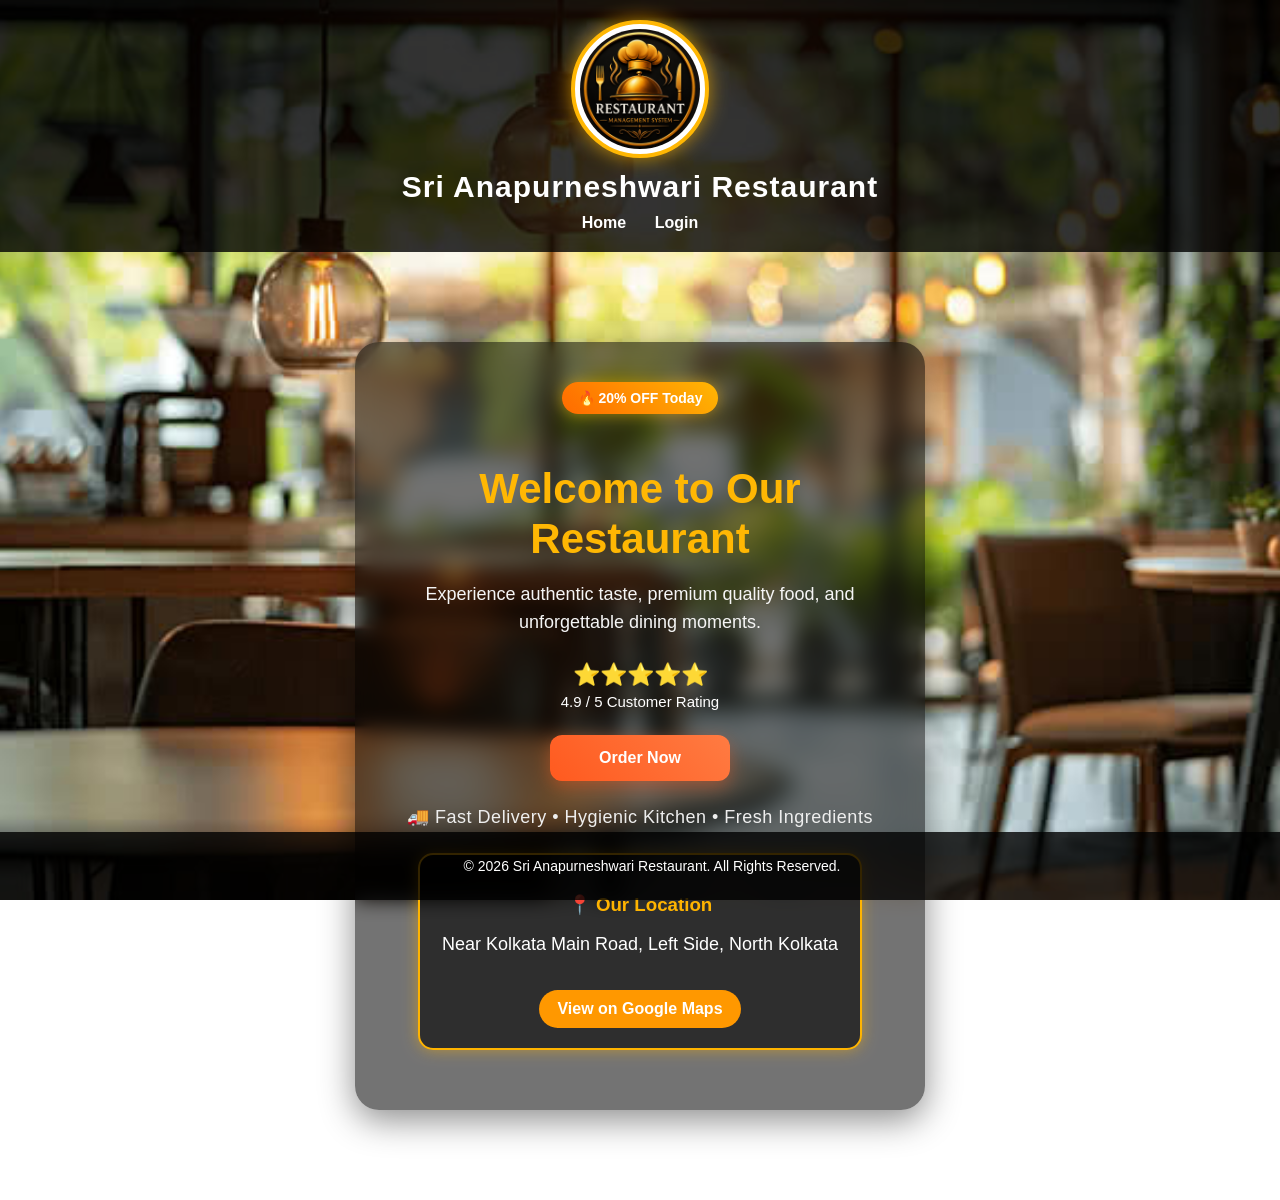
<file: index.html>
<!DOCTYPE html>
<html lang="en">

<head>
    <meta charset="UTF-8">
    <meta name="viewport" content="width=device-width, initial-scale=1.0">

    <title>Bhumika Restaurant Management System</title>
<meta name="google-site-verification" content="6y4I0xot_Jk4KY11e8G_dmXu25aUhKuJ59o6Aapcnq4" />
    <meta name="description"
          content="Bhumika Restaurant Management System project with online menu, cart, bill generation and restaurant management features.">

    <link rel="stylesheet" href="style.css">

    <!-- Favicon -->
    <link rel="icon" type="image/png" href="logo.png?v=3">
</head>
<body>

    <header>

        <div class="logo-box">
            <img src="logo.png" alt="Sri Anapurneshwari Restaurant Logo" class="logo">
            <h1>Sri Anapurneshwari Restaurant</h1>
        </div>

        <nav>
            <a href="index.html">Home</a>
            <a href="login.html">Login</a>
        </nav>

    </header>

    <main>

        <section class="home-container">

            <span class="offer-badge">🔥 20% OFF Today</span>

            <h2>Welcome to Our Restaurant</h2>

            <p class="tagline">
                Experience authentic taste, premium quality food,
                and unforgettable dining moments.
            </p>

            <div class="rating">
                ⭐⭐⭐⭐⭐
                <span>4.9 / 5 Customer Rating</span>
            </div>

            <div class="hero-buttons">

                <!-- Always go to Login Page first -->
                <a href="login.html">
                    <button class="primary-btn" aria-label="Order food now">
                        Order Now
                    </button>
                </a>

            </div>

          <p class="delivery-text">
    🚚 Fast Delivery • Hygienic Kitchen • Fresh Ingredients
</p>

<!-- LOCATION START -->
<div class="location-box">
    <h3>📍 Our Location</h3>
    <p>Near Kolkata Main Road, Left Side, North Kolkata</p>

    <a href="https://www.google.com/maps/search/?api=1&query=North+Kolkata+Main+Road"
       target="_blank">
       View on Google Maps
    </a>
</div>
<!-- LOCATION END -->

</section>

        </section>

    </main>

    <footer>
        <p>© 2026 Sri Anapurneshwari Restaurant. All Rights Reserved.</p>
    </footer>

</body>

</html>
</file>
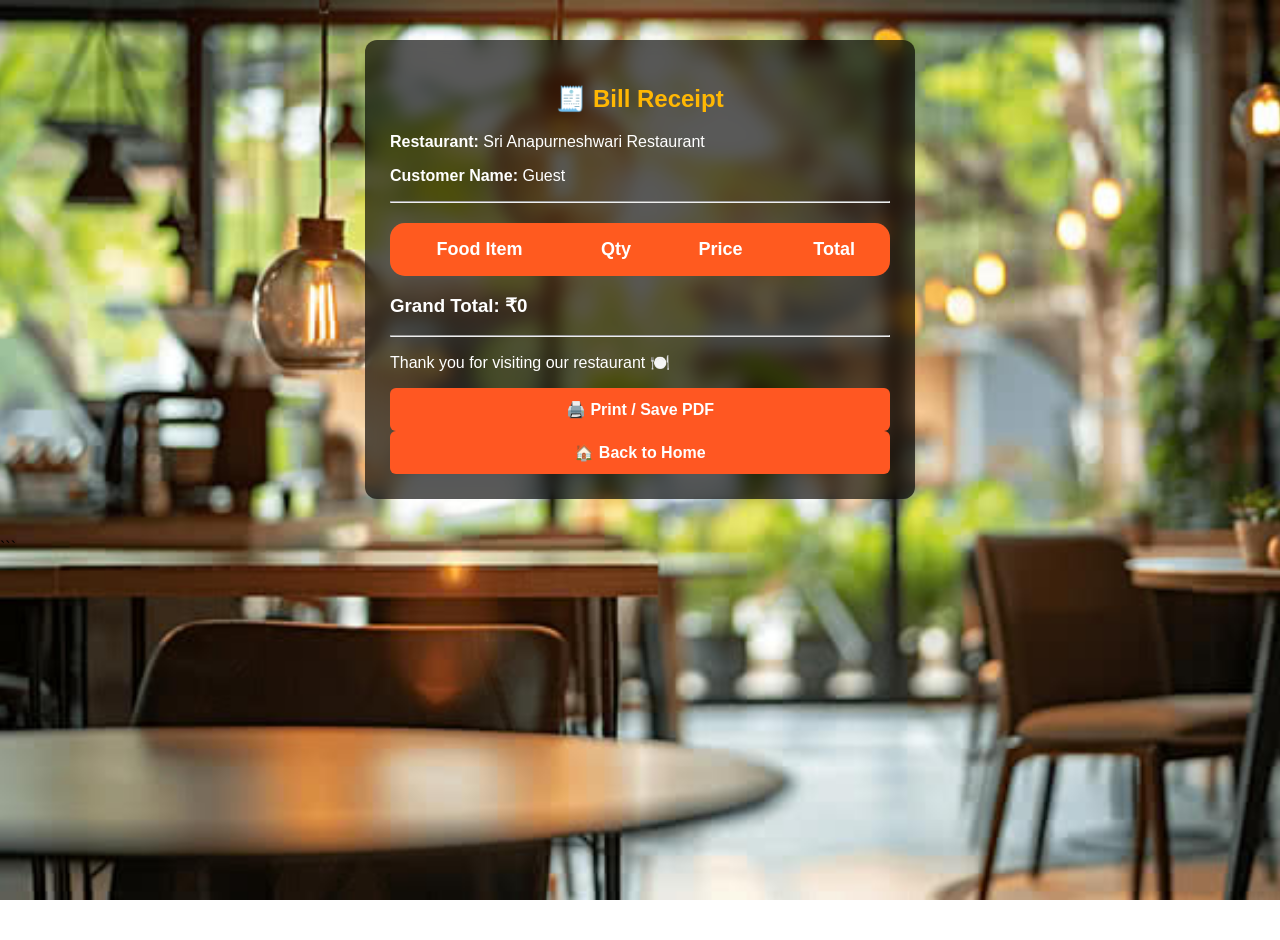
<file: bill.html>
<!DOCTYPE html>
<html lang="en">
<head>
    <meta charset="UTF-8">
    <meta name="viewport" content="width=device-width, initial-scale=1.0">
    <title>Bill Receipt</title>
    <link rel="stylesheet" href="style.css">
</head>
<body>

<div class="bill-container" id="billArea">

    <h2>🧾 Bill Receipt</h2>

    <p><strong>Restaurant:</strong> Sri Anapurneshwari Restaurant</p>

    <!-- Customer Name Show Here -->
    <p><strong>Customer Name:</strong>
        <span id="custName"></span>
    </p>

    <hr>

    <table id="billTable">

        <tr>
            <th>Food Item</th>
            <th>Qty</th>
            <th>Price</th>
            <th>Total</th>
        </tr>

    </table>

    <h3 id="totalBill">Grand Total: ₹0</h3>

    <hr>

    <p>Thank you for visiting our restaurant 🍽️</p>

    <button onclick="window.print()">🖨️ Print / Save PDF</button>

    <button onclick="goHome()">🏠 Back to Home</button>

</div>

<script>

// Customer Name
let customerName = localStorage.getItem("customerName");

document.getElementById("custName").innerText =
    customerName || "Guest";

// Cart Data
let cart = JSON.parse(localStorage.getItem("finalCart")) || [];

let table = document.getElementById("billTable");

let grandTotal = 0;

// Remove old rows except header
table.innerHTML = `
    <tr>
        <th>Food Item</th>
        <th>Qty</th>
        <th>Price</th>
        <th>Total</th>
    </tr>
`;

cart.forEach(item => {

    // If quantity missing, set 1
    let qty = item.quantity ? parseInt(item.quantity) : 1;

    let price = parseFloat(item.price);

    let itemTotal = qty * price;

    let row = table.insertRow();

    row.insertCell(0).innerText = item.name;
    row.insertCell(1).innerText = qty;
    row.insertCell(2).innerText = "₹" + price;
    row.insertCell(3).innerText = "₹" + itemTotal;

    grandTotal += itemTotal;
});

// Show Grand Total
document.getElementById("totalBill").innerText =
    "Grand Total: ₹" + grandTotal;

// Back Home
function goHome(){

    localStorage.removeItem("cart");
    localStorage.removeItem("finalCart");
    localStorage.removeItem("customerName");

    window.location.href = "index.html";
}

</script>

</body>
</html>
```
</file>
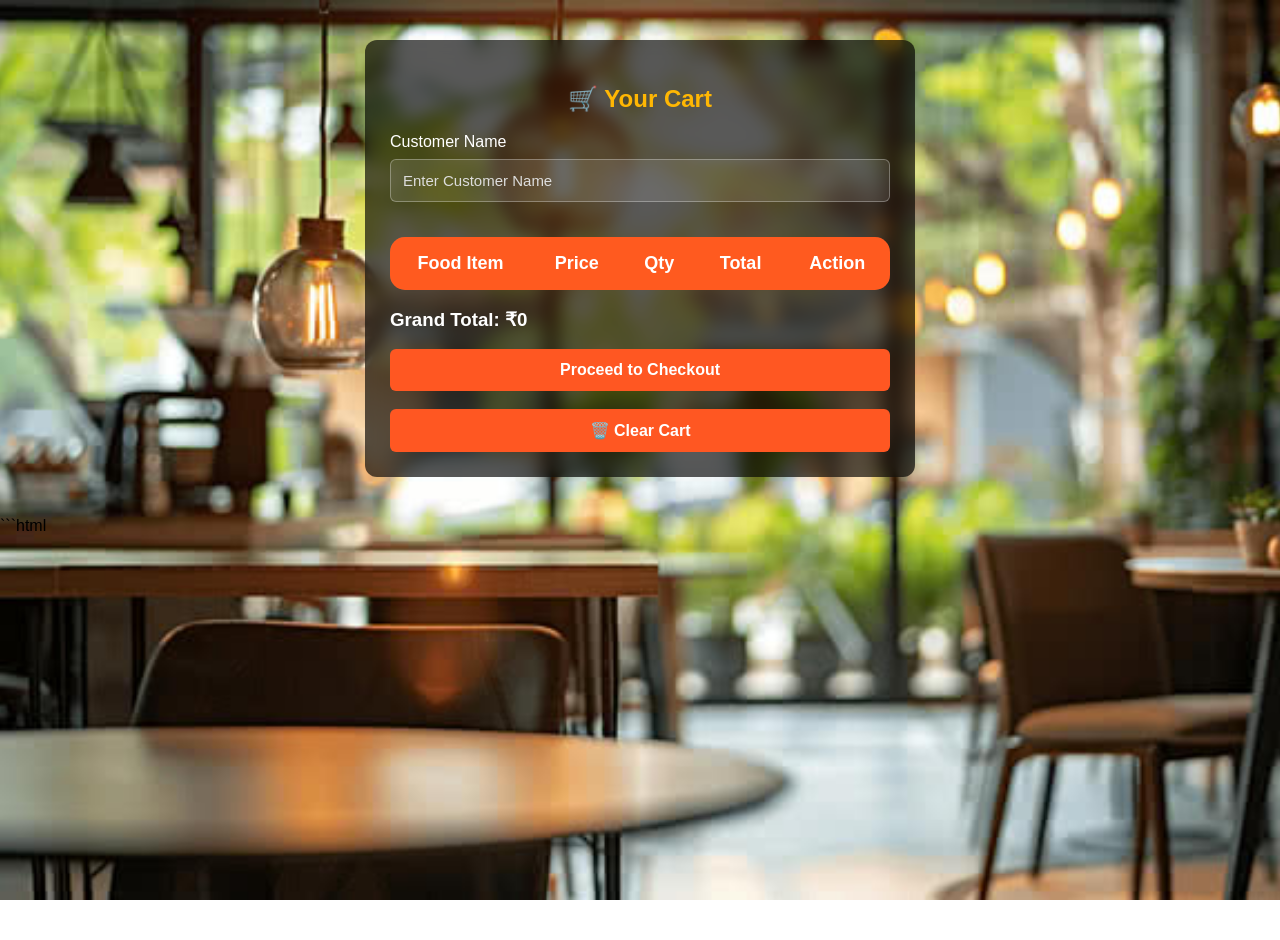
<file: cart.html>
<!DOCTYPE html>
<html lang="en">
<head>
    <meta charset="UTF-8">
    <meta name="viewport" content="width=device-width, initial-scale=1.0">
    <title>Shopping Cart</title>
    <link rel="stylesheet" href="style.css">
</head>
<body>

<div class="bill-container">

    <h2>🛒 Your Cart</h2>

    <label>Customer Name</label>
    <input type="text" id="customerName" placeholder="Enter Customer Name">

  <table id="cartTable">

    <tr>
        <th>Food Item</th>
        <th>Price</th>
        <th>Qty</th>
        <th>Total</th>
        <th>Action</th>   
    </tr>

</table>
    <h3 id="totalAmount">Grand Total: ₹0</h3>

    <button onclick="checkout()">Proceed to Checkout</button>

<br><br>

<button onclick="clearCart()">🗑️ Clear Cart</button>

<script>

function clearCart(){

    localStorage.removeItem("cart");
    localStorage.removeItem("finalCart");

    alert("Cart Cleared Successfully");

    window.location.reload();
}

</script>

</div>

```html
<script>

// Load cart
let cart = JSON.parse(localStorage.getItem("cart")) || [];

let table = document.getElementById("cartTable");

// Show cart items
function renderCart(){

    table.innerHTML = `
        <tr>
            <th>Food Item</th>
            <th>Price</th>
            <th>Qty</th>
            <th>Total</th>
            <th>Action</th>
        </tr>
    `;

    let grandTotal = 0;

    cart.forEach((item, index) => {

        let itemTotal = item.price * item.quantity;

        let row = table.insertRow();

        row.insertCell(0).innerText = item.name;
        row.insertCell(1).innerText = "₹" + item.price;

        // Quantity input
        let qtyCell = row.insertCell(2);

        qtyCell.innerHTML =
            `<input type="number" min="1" value="${item.quantity}"
             id="qty${index}" style="width:60px;"
             onchange="updateQuantity(${index})">`;

        // Item total
        row.insertCell(3).innerText = "₹" + itemTotal;

        // Remove button
        row.insertCell(4).innerHTML =
            `<button onclick="removeItem(${index})">Remove</button>`;

        grandTotal += itemTotal;
    });

    document.getElementById("totalAmount").innerText =
        "Grand Total: ₹" + grandTotal;

    localStorage.setItem("cart", JSON.stringify(cart));
}

// Update quantity
function updateQuantity(index){

    let qty = parseInt(document.getElementById("qty" + index).value);

    if(qty < 1){
        qty = 1;
    }

    cart[index].quantity = qty;

    renderCart();
}

// Remove item
function removeItem(index){

    cart.splice(index, 1);

    localStorage.setItem("cart", JSON.stringify(cart));

    renderCart();
}

// Checkout
function checkout(){

    let name = document.getElementById("customerName").value.trim();

    if(name === ""){

        alert("Please enter customer name");

        return;
    }

    if(cart.length === 0){

        alert("Cart is empty");

        return;
    }

    localStorage.setItem("customerName", name);

    localStorage.setItem("finalCart", JSON.stringify(cart));

    window.location.href = "bill.html";
}

// First load
renderCart();

</script>
</file>
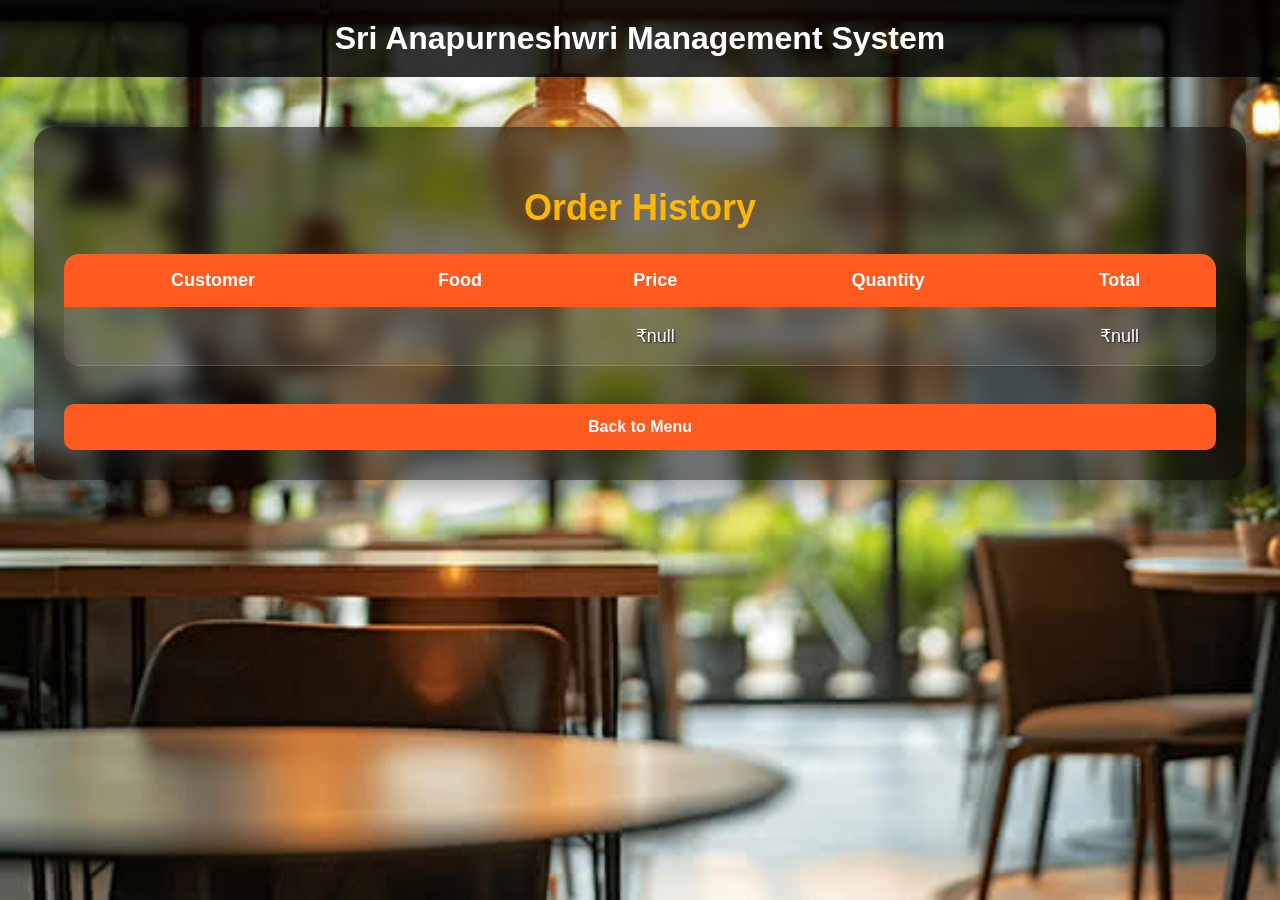
<file: history.html>
<!DOCTYPE html>
<html>
<head>
    <title>Order History</title>
    <link rel="stylesheet" href="style.css">
</head>

<body>

<header>
    <h1> Sri Anapurneshwri Management System</h1>
</header>

<div class="menu-container">

<h2>Order History</h2>

<table>

<tr>
    <th>Customer</th>
    <th>Food</th>
    <th>Price</th>
    <th>Quantity</th>
    <th>Total</th>
</tr>

<tr>
    <td id="customer"></td>
    <td id="food"></td>
    <td id="price"></td>
    <td id="qty"></td>
    <td id="total"></td>
</tr>

</table>

<br>

<a href="menu.html">
<button>Back to Menu</button>
</a>

</div>

<script>

document.getElementById("customer").innerHTML =
localStorage.getItem("customer");

document.getElementById("food").innerHTML =
localStorage.getItem("food");

document.getElementById("price").innerHTML =
"₹" + localStorage.getItem("price");

document.getElementById("qty").innerHTML =
localStorage.getItem("qty");

document.getElementById("total").innerHTML =
"₹" + localStorage.getItem("total");

</script>

</body>
</html>
</file>
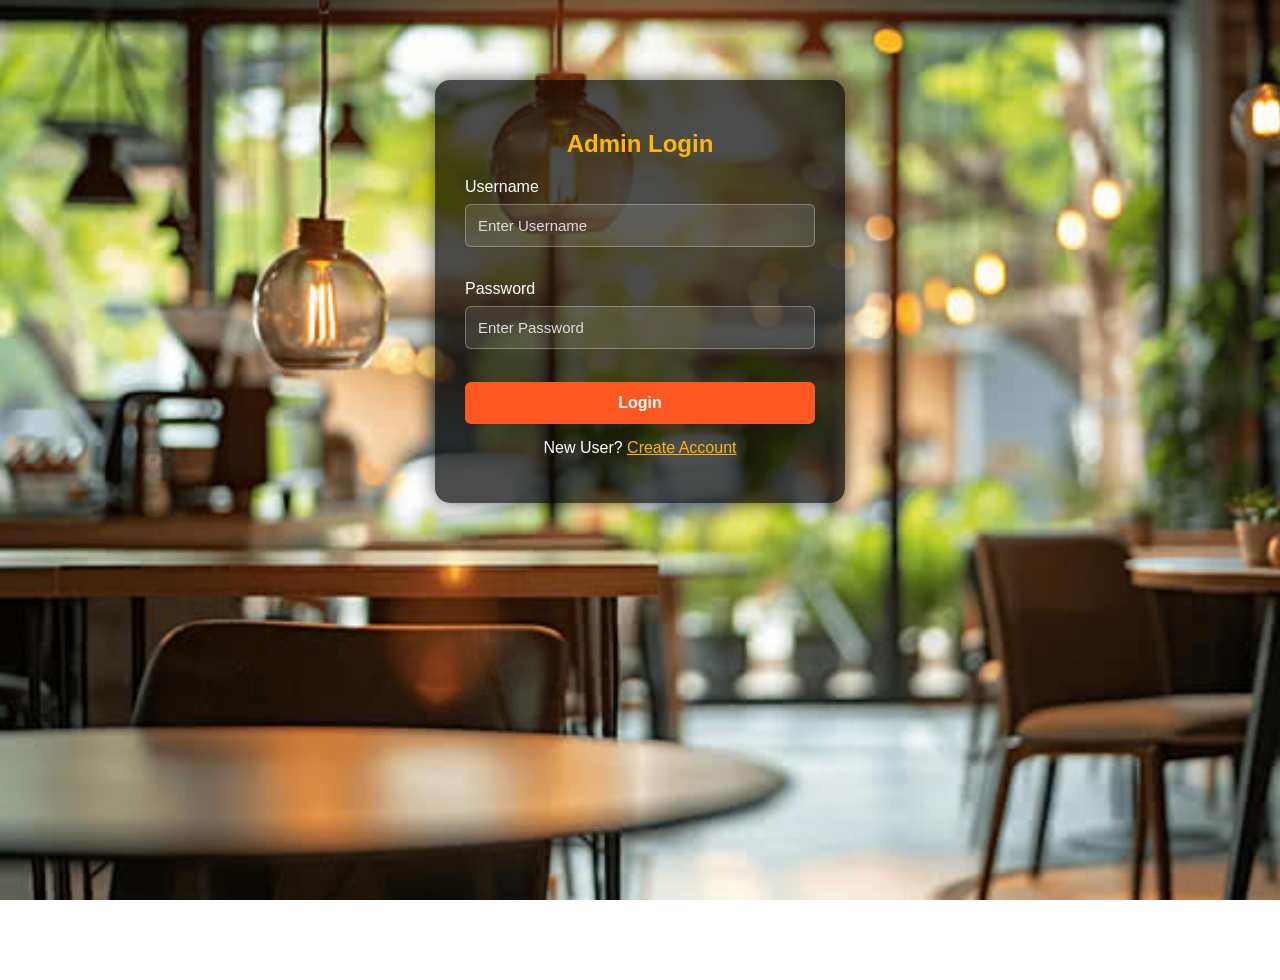
<file: login.html>
<!DOCTYPE html>
<html>
<head>
    <title>Admin Login</title>
    <link rel="stylesheet" href="style.css">
</head>
<body>

<div class="login-container">

    <h2>Admin Login</h2>

    <form onsubmit="login(); return false;">

        <label>Username</label><br>
        <input type="text" id="username" placeholder="Enter Username" required><br><br>

        <label>Password</label><br>
        <input type="password" id="password" placeholder="Enter Password" required><br><br>

       <button type="button" onclick="login()">Login</button>
        <p style="text-align:center;margin-top:15px;">
    New User?
    <a href="register.html" style="color:#ffb703;">Create Account</a>
</p>

    </form>

</div>

<script>

function login(){

    const username = document.getElementById("username").value;
    const password = document.getElementById("password").value;

    const savedUser = JSON.parse(localStorage.getItem("user"));

    if(savedUser && username === savedUser.email && password === savedUser.password){

        localStorage.setItem("login", "true");

        alert("Login Successful");

        window.location.href = "menu.html";

    }else{

        alert("Invalid Email or Password");
    }

}

</script>
</body>
</html>
</file>
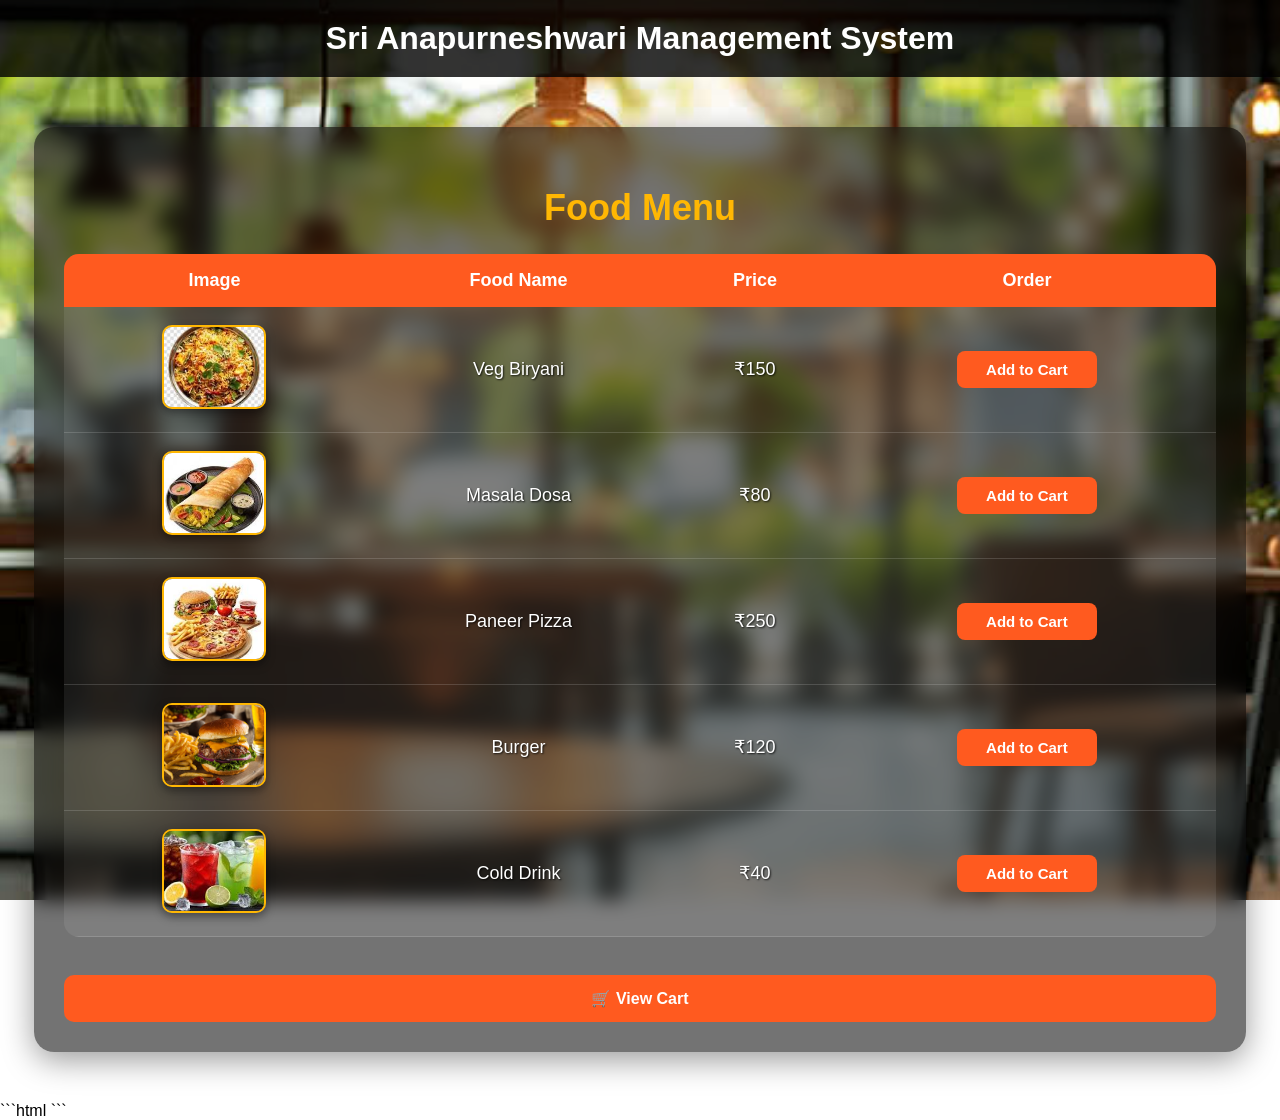
<file: menu.html>
<!DOCTYPE html>
<html lang="en">
<head>
    <meta charset="UTF-8">
    <meta name="viewport" content="width=device-width, initial-scale=1.0">
    <title>Food Menu</title>
    <link rel="stylesheet" href="style.css">
</head>
<body>

<header>
    <h1>Sri Anapurneshwari Management System</h1>
</header>

<div class="menu-container">

    <h2>Food Menu</h2>

    <table>

        <tr>
            <th>Image</th>
            <th>Food Name</th>
            <th>Price</th>
            <th>Order</th>
        </tr>

        <tr>
            <td><img src="veg-biryani.jpg" class="food-img" alt="Veg Biryani"></td>
            <td>Veg Biryani</td>
            <td>₹150</td>
            <td><button onclick="addToCart('Veg Biryani',150)">Add to Cart</button></td>
        </tr>

        <tr>
            <td><img src="masala-dosa.jpg" class="food-img" alt="Masala Dosa"></td>
            <td>Masala Dosa</td>
            <td>₹80</td>
            <td><button onclick="addToCart('Masala Dosa',80)">Add to Cart</button></td>
        </tr>

        <tr>
            <td><img src="paneer-pizza.jpg" class="food-img" alt="Paneer Pizza"></td>
            <td>Paneer Pizza</td>
            <td>₹250</td>
            <td><button onclick="addToCart('Paneer Pizza',250)">Add to Cart</button></td>
        </tr>

        <tr>
            <td><img src="burger.jpg" class="food-img" alt="Burger"></td>
            <td>Burger</td>
            <td>₹120</td>
            <td><button onclick="addToCart('Burger',120)">Add to Cart</button></td>
        </tr>

        <tr>
            <td><img src="cold-drink.jpg" class="food-img" alt="Cold Drink"></td>
            <td>Cold Drink</td>
            <td>₹40</td>
            <td><button onclick="addToCart('Cold Drink',40)">Add to Cart</button></td>
        </tr>

    </table>

    <br>

    <button onclick="openCart()">🛒 View Cart</button>

</div>

```html
<script>

// First time page open ಆದರೆ old cart clear
if(!sessionStorage.getItem("cartStarted")){

    localStorage.removeItem("cart");
    localStorage.removeItem("finalCart");
    localStorage.removeItem("customerName");

    sessionStorage.setItem("cartStarted", "true");
}

// Add to Cart
function addToCart(name, price){

    let cart = JSON.parse(localStorage.getItem("cart")) || [];

    // Same item already exists?
    let existing = cart.find(item => item.name === name);

    if(existing){

        existing.quantity += 1;

    }else{

        cart.push({
            name: name,
            price: price,
            quantity: 1
        });
    }

    localStorage.setItem("cart", JSON.stringify(cart));

    alert(name + " added to cart");
}

// Open Cart
function openCart(){

    window.location.href = "cart.html";
}

</script>
```


</body>
</html>
</file>
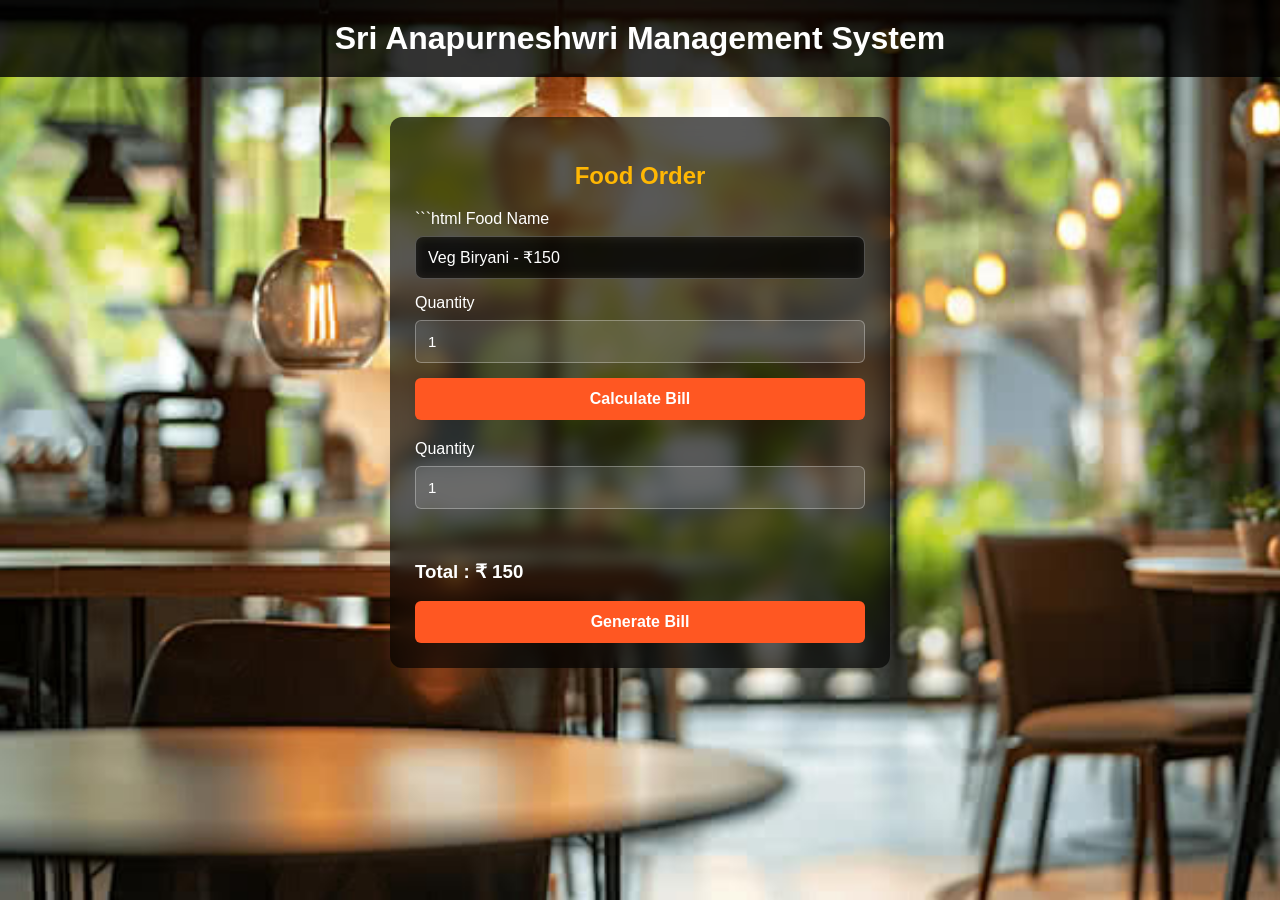
<file: order.html>
<!DOCTYPE html>
<html>
<head>
<title>Food Order</title>
<link rel="stylesheet" href="style.css">
</head>

<body>

<header>
<h1>Sri Anapurneshwri Management System</h1>
</header>

<div class="order-container">

<h2>Food Order</h2>

```html
<label>Food Name</label>
<select id="food">
    <option value="150">Veg Biryani - ₹150</option>
    <option value="80">Masala Dosa - ₹80</option>
    <option value="250">Paneer Pizza - ₹250</option>
    <option value="120">Burger - ₹120</option>
    <option value="40">Cold Drink - ₹40</option>
</select>

<label>Quantity</label>
<input type="number" id="qty" min="1" value="1">

<button onclick="calculateBill()">Calculate Bill</button>

<div id="result" style="margin-top:20px; color:white;"></div>

<script src="script.js"></script>


<label>Quantity</label>

<input type="number"
id="qty"
value="1"
min="1"
onkeyup="calculateTotal()"
onchange="calculateTotal()">

<br><br>

<h3>Total : ₹ <span id="total">150</span></h3>

<button onclick="generateBill()">Generate Bill</button>

</div>

<script>

function calculateTotal(){

    let price = parseInt(document.getElementById("food").value);

    let qty = parseInt(document.getElementById("qty").value);

    let total = price * qty;

    document.getElementById("total").innerHTML = total;

}

calculateTotal();

function generateBill(){

    let customer = document.getElementById("customer").value;

    let food = document.getElementById("food");

    let foodName = food.options[food.selectedIndex].text;

    let price = food.value;

    let qty = document.getElementById("qty").value;

    let total = document.getElementById("total").innerHTML;

    localStorage.setItem("customer", customer);
    localStorage.setItem("food", foodName);
    localStorage.setItem("price", price);
    localStorage.setItem("qty", qty);
    localStorage.setItem("total", total);

    window.location.href = "bill.html";

}

</script>

</body>
</html>
</file>
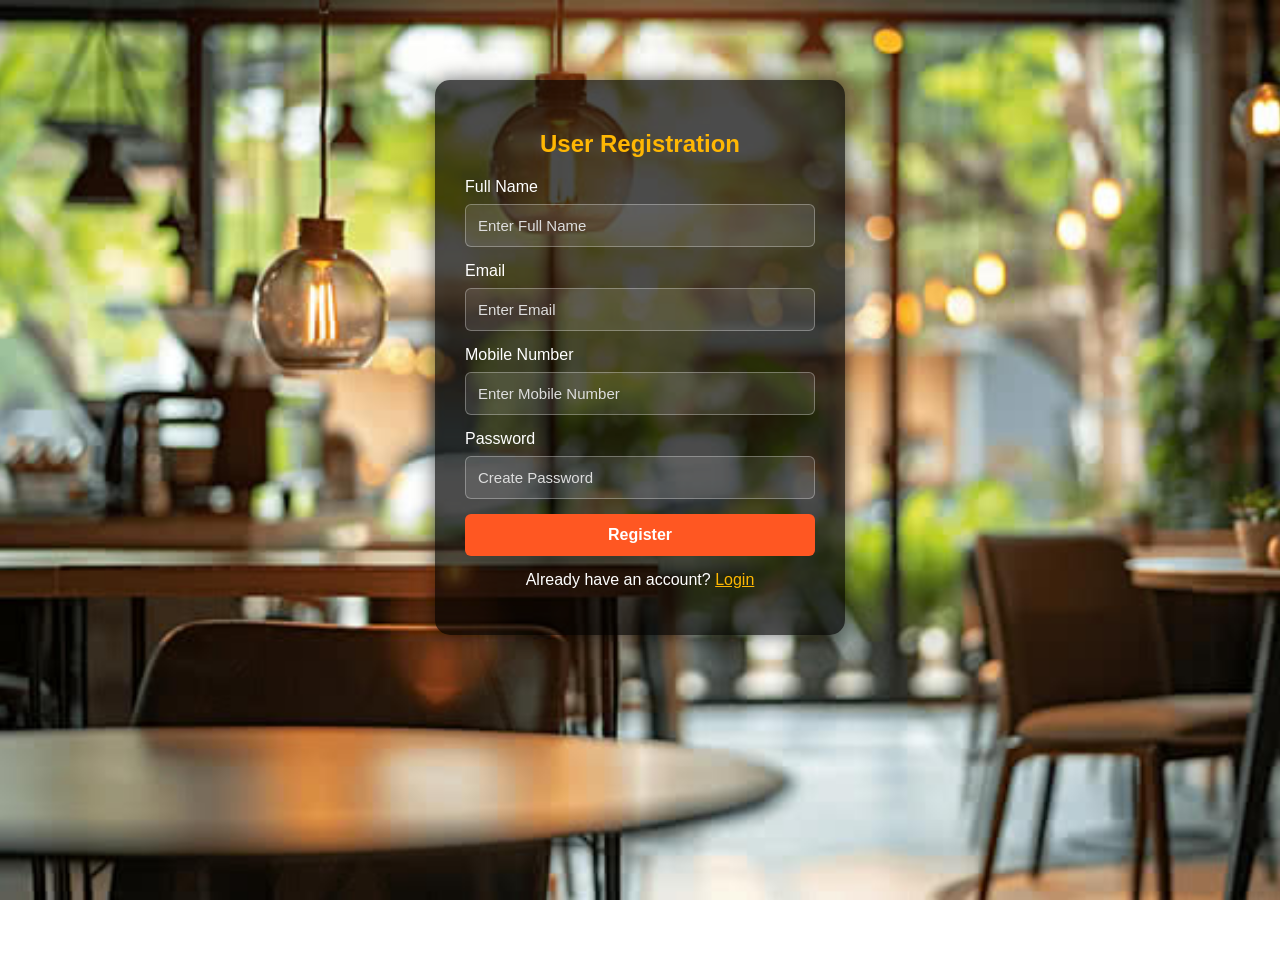
<file: register.html>
<!DOCTYPE html>
<html lang="en">
<head>
    <meta charset="UTF-8">
    <meta name="viewport" content="width=device-width, initial-scale=1.0">
    <title>User Registration</title>
    <link rel="stylesheet" href="style.css">
</head>
<body>

    <div class="login-container">

        <h2>User Registration</h2>

        <form id="registerForm">

            <label>Full Name</label>
            <input type="text" id="name" placeholder="Enter Full Name" required>

            <label>Email</label>
            <input type="email" id="email" placeholder="Enter Email" required>

            <label>Mobile Number</label>
            <input type="tel" id="mobile" placeholder="Enter Mobile Number" required>

            <label>Password</label>
            <input type="password" id="password" placeholder="Create Password" required>

            <button type="submit">Register</button>

        </form>

        <p style="text-align:center;margin-top:15px;">
            Already have an account?
            <a href="login.html" style="color:#ffb703;">Login</a>
        </p>

    </div>

    <script>

        document.getElementById("registerForm").addEventListener("submit", function(e){

            e.preventDefault();

            const user = {
                name: document.getElementById("name").value,
                email: document.getElementById("email").value,
                mobile: document.getElementById("mobile").value,
                password: document.getElementById("password").value
            };

            // Save in browser storage
            localStorage.setItem("user", JSON.stringify(user));

            alert("Registration Successful! Please Login.");

            window.location.href = "login.html";
        });

    </script>

</body>
</html>
</file>
<file: style.css>
/* ==========================
   BODY
========================== */

body{
    margin:0;
    font-family:Arial, sans-serif;
    background-image:url('restaurant.jpg');
    background-size:cover;
    background-position:center;
    background-repeat:no-repeat;
    background-attachment:fixed;
    min-height:100vh;
}

/* ==========================
   HEADER
========================== */

header{
    background:rgba(0,0,0,0.8);
    color:white;
    text-align:center;
    padding:20px;
}

header h1{
    margin:0;
}
/* ==========================
   LOGO DESIGN
========================== */

.logo-box{
    display:flex;
    flex-direction:column;
    align-items:center;
    justify-content:center;
}

.logo{
    width:90px;
    height:90px;
    object-fit:cover;
    border-radius:50%;
    border:3px solid #ffb703;
    box-shadow:0 0 15px rgba(255,183,3,0.6);
    margin-bottom:10px;
}

.logo-box h1{
    margin:0;
    font-size:30px;
    color:white;
    letter-spacing:1px;
}

/* ==========================
   NAVIGATION
========================== */

nav{
    margin-top:10px;
}

nav a{
    color:white;
    text-decoration:none;
    margin:0 12px;
    font-weight:bold;
    transition:0.3s;
}

nav a:hover{
    color:#ffb703;
}

/* ==========================
   HOME PAGE
========================== */

.home-container{
    width:450px;
    max-width:90%;
    margin:120px auto;
    text-align:center;
    background:rgba(0,0,0,0.65);
    color:white;
    padding:30px;
    border-radius:15px;
    box-shadow:0 0 20px rgba(0,0,0,0.5);
}

.home-container h2{
    color:#ffb703;
}

.home-container p{
    margin-bottom:25px;
    font-size:18px;
}

/* ==========================
   RESTAURANT IMAGE
========================== */

.restaurant-img{
    width:100%;
    max-width:350px;
    display:block;
    margin:0 auto 20px;
    border-radius:12px;
}

/* ==========================
   LOGIN PAGE
========================== */

.login-container{
    width:350px;
    max-width:90%;
    margin:80px auto;
    padding:30px;
    background:rgba(0,0,0,0.7);
    color:white;
    border-radius:15px;
    box-shadow:0 0 20px rgba(0,0,0,0.6);
}

.login-container h2{
    color:#ffb703;
    text-align:center;
}

/* ==========================
   MENU PAGE - PROFESSIONAL
========================== */

.menu-container{
    width:90%;
    max-width:1200px;
    margin:50px auto;
    padding:30px;
    border-radius:20px;
    background:rgba(0,0,0,0.55);
    backdrop-filter:blur(10px);
    -webkit-backdrop-filter:blur(10px);
    box-shadow:0 8px 32px rgba(0,0,0,0.4);
    color:white;
}

.menu-container h2{
    text-align:center;
    color:#ffb703;
    margin-bottom:25px;
    font-size:36px;
}

/* TABLE */

table{
    width:100%;
    border-collapse:collapse;
    margin-top:20px;
    background:rgba(255,255,255,0.08);
    border-radius:15px;
    overflow:hidden;
}

th{
    background:#ff5a1f;
    color:white;
    padding:16px;
    font-size:18px;
}

td{
    padding:18px;
    text-align:center;
    color:white;
    font-size:18px;
    font-weight:500;
    text-shadow:1px 1px 2px rgba(0,0,0,0.8);
    border-bottom:1px solid rgba(255,255,255,0.15);
}

tr:hover{
    background:rgba(255,255,255,0.08);
}

/* ORDER BUTTON */

table button{
    width:140px;
    padding:10px;
    border:none;
    border-radius:8px;
    background:#ff5a1f;
    color:white;
    font-size:15px;
    font-weight:bold;
    cursor:pointer;
    transition:0.3s;
}

table button:hover{
    background:#ff7b42;
    transform:translateY(-2px);
}

/* MENU PAGE BUTTONS */

.menu-container > button,
.menu-container a button{
    margin-top:20px;
    width:100%;
    padding:14px;
    font-size:16px;
    font-weight:bold;
    border-radius:10px;
    background:#ff5a1f;
    border:none;
    color:white;
    cursor:pointer;
    transition:0.3s;
}

.menu-container > button:hover,
.menu-container a button:hover{
    background:#ff7b42;
    transform:translateY(-2px);
}

/* ==========================
   ORDER PAGE
========================== */

.order-container{
    width:450px;
    max-width:90%;
    margin:40px auto;
    background:rgba(0,0,0,0.65);
    color:white;
    padding:25px;
    border-radius:12px;
    backdrop-filter:blur(8px);
}

.order-container h2{
    text-align:center;
    color:#ffb703;
}

/* ==========================
   BILL PAGE
========================== */

.bill-container{
    width:500px;
    max-width:95%;
    margin:40px auto;
    background:rgba(0,0,0,0.65);
    color:white;
    padding:25px;
    border-radius:12px;
    backdrop-filter:blur(8px);
}

.bill-container h2{
    text-align:center;
    color:#ffb703;
}

/* ==========================
   FORM INPUTS
========================== */

input,
select{
    width:100%;
    padding:12px;
    margin-top:8px;
    margin-bottom:15px;
    border:1px solid rgba(255,255,255,0.3);
    border-radius:6px;
    box-sizing:border-box;
    font-size:15px;
    background:rgba(255,255,255,0.1);
    color:white;
}

input::placeholder{
    color:#ddd;
}
/* ==========================
   PROFESSIONAL SELECT DROPDOWN
========================== */

select{
    width:100%;
    padding:12px;
    margin-top:8px;
    margin-bottom:15px;

    background:rgba(0,0,0,0.45);   /* dark glass */
    color:white;

    border:1px solid rgba(255,255,255,0.25);
    border-radius:8px;

    font-size:16px;
    font-weight:500;

    backdrop-filter:blur(6px);
    -webkit-backdrop-filter:blur(6px);

    outline:none;
    appearance:none;
}

/* dropdown options */

select option{
    background:#1f1f1f;
    color:white;
    padding:10px;
}

/* focus effect */

select:focus{
    border-color:#ffb703;
    box-shadow:0 0 10px rgba(255,183,3,0.5);
}
/* ==========================
   BUTTON
========================== */

button{
    width:100%;
    padding:12px;
    background:#ff5722;
    color:white;
    border:none;
    border-radius:6px;
    cursor:pointer;
    font-size:16px;
    font-weight:bold;
    transition:0.3s;
}

button:hover{
    background:#e64a19;
    transform:translateY(-2px);
}

/* ==========================
   FOOTER
========================== */

footer{
    position:fixed;
    bottom:0;
    width:100%;
    background:rgba(0,0,0,0.8);
    color:white;
    text-align:center;
    padding:12px;
    font-size:14px;
}

/* ==========================
   MOBILE RESPONSIVE
========================== */

@media(max-width:600px){

    header h1{
        font-size:24px;
    }

    nav a{
        display:inline-block;
        margin:5px;
    }

    .home-container,
    .login-container,
    .order-container,
    .bill-container{
        width:90%;
        margin:80px auto;
        padding:20px;
    }

    .home-container h2{
        font-size:26px;
    }

    table{
        font-size:14px;
    }

    th, td{
        padding:10px;
    }
}
.logo{
    width:120px;
    height:120px;
    object-fit:cover;
    border-radius:50%;
    border:4px solid #ffb703;
    box-shadow:0 0 20px rgba(255,183,3,0.7);
    background:white;
    padding:5px;
    margin-bottom:12px;
}
/* ==========================
   PROFESSIONAL HERO SECTION
========================== */

.home-container{
    width:500px;
    max-width:90%;
    margin:90px auto;
    text-align:center;
    background:rgba(0,0,0,0.55);
    color:white;
    padding:40px 35px;
    border-radius:24px;
    box-shadow:0 10px 35px rgba(0,0,0,0.45);
    backdrop-filter:blur(10px);
    -webkit-backdrop-filter:blur(10px);
    animation:fadeIn 1s ease;
}

.offer-badge{
    display:inline-block;
    background:linear-gradient(45deg,#ff6a00,#ffb703);
    color:white;
    font-weight:bold;
    padding:8px 16px;
    border-radius:50px;
    font-size:14px;
    margin-bottom:20px;
    box-shadow:0 0 15px rgba(255,183,3,0.5);
}

.home-container h2{
    color:#ffb703;
    font-size:42px;
    margin-bottom:15px;
    line-height:1.2;
}

.tagline{
    font-size:18px;
    line-height:1.7;
    color:#f5f5f5;
    margin-bottom:25px;
}

.rating{
    font-size:20px;
    margin-bottom:25px;
    color:#ffd166;
}

.rating span{
    display:block;
    font-size:15px;
    color:#ffffff;
    margin-top:5px;
}

.hero-buttons{
    display:flex;
    gap:15px;
    justify-content:center;
    flex-wrap:wrap;
    margin-bottom:20px;
}

.primary-btn,
.secondary-btn{
    width:190px;
    padding:14px;
    border:none;
    border-radius:12px;
    font-size:16px;
    font-weight:bold;
    cursor:pointer;
    transition:0.3s;
}

.primary-btn{
    background:linear-gradient(45deg,#ff5a1f,#ff7b42);
    color:white;
    box-shadow:0 6px 18px rgba(255,90,31,0.4);
}

.primary-btn:hover{
    transform:translateY(-3px) scale(1.03);
    box-shadow:0 10px 24px rgba(255,90,31,0.55);
}

.secondary-btn{
    background:rgba(255,255,255,0.12);
    color:white;
    border:1px solid rgba(255,255,255,0.3);
}

.secondary-btn:hover{
    background:rgba(255,255,255,0.22);
    transform:translateY(-3px);
}

.delivery-text{
    font-size:15px;
    color:#f0f0f0;
    margin-top:10px;
    letter-spacing:0.5px;
}

/* Smooth animation */

@keyframes fadeIn{
    from{
        opacity:0;
        transform:translateY(20px);
    }
    to{
        opacity:1;
        transform:translateY(0);
    }
}
/* ===== Professional Home Hero ===== */

.offer-badge{
    display:inline-block;
    background:linear-gradient(45deg,#ff6a00,#ffb703);
    color:white;
    padding:8px 16px;
    border-radius:50px;
    font-weight:bold;
    margin-bottom:15px;
}

.tagline{
    font-size:18px;
    line-height:1.6;
    margin:15px 0;
    color:#f5f5f5;
}

.rating{
    color:#ffd166;
    font-size:22px;
    margin:20px 0;
}

.rating span{
    display:block;
    color:white;
    font-size:15px;
    margin-top:5px;
}

.hero-buttons{
    display:flex;
    justify-content:center;
    gap:15px;
    flex-wrap:wrap;
    margin:25px 0;
}

.primary-btn,
.secondary-btn{
    width:180px;
    padding:14px;
    border:none;
    border-radius:12px;
    font-size:16px;
    font-weight:bold;
    cursor:pointer;
    transition:0.3s;
}

.primary-btn{
    background:linear-gradient(45deg,#ff5a1f,#ff7b42);
    color:white;
}

.secondary-btn{
    background:rgba(255,255,255,0.15);
    color:white;
    border:1px solid rgba(255,255,255,0.3);
}

.primary-btn:hover,
.secondary-btn:hover{
    transform:translateY(-3px);
}

.delivery-text{
    font-size:14px;
    color:#eee;
    margin-top:10px;
}
/* Food Images */

.food-img{
    width:100px;
    height:80px;
    object-fit:cover;
    border-radius:10px;
    border:2px solid #ffb703;
    box-shadow:0 4px 10px rgba(0,0,0,0.4);
    transition:0.3s;
}

.food-img:hover{
    transform:scale(1.08);
}
/* Food Images */

```css
.food-img{
    width:100px;
    height:80px;
    object-fit:cover;
    border-radius:10px;
    border:2px solid #ffb703;
    box-shadow:0 4px 10px rgba(0,0,0,0.4);
    transition:0.3s;
}

.food-img:hover{
    transform:scale(1.08);
}
```css
/* Print only bill area */

@media print {

    body{
        background:white;
    }

    header,
    footer,
    button{
        display:none;
    }

    #billArea{
        box-shadow:none;
        border:none;
        width:100%;
        margin:0;
        padding:20px;
        color:black;
        background:white;
    }

    #billArea table{
        border:1px solid black;
    }

    #billArea th,
    #billArea td{
        border:1px solid black;
        color:black;
    }
}
.location-box{
    margin:20px auto;
    padding:20px;
    width:80%;
    max-width:500px;
    text-align:center;
    background:rgba(0,0,0,0.6);
    border:2px solid #ffb400;
    border-radius:15px;
    color:#fff;
    box-shadow:0 0 15px rgba(255,180,0,0.5);
}

.location-box h3{
    color:#ffb400;
    margin-bottom:10px;
}

.location-box a{
    display:inline-block;
    margin-top:10px;
    padding:10px 18px;
    background:#ff9800;
    color:#fff;
    text-decoration:none;
    border-radius:25px;
    font-weight:bold;
}

.location-box a:hover{
    background:#e68900;
}
</file>
